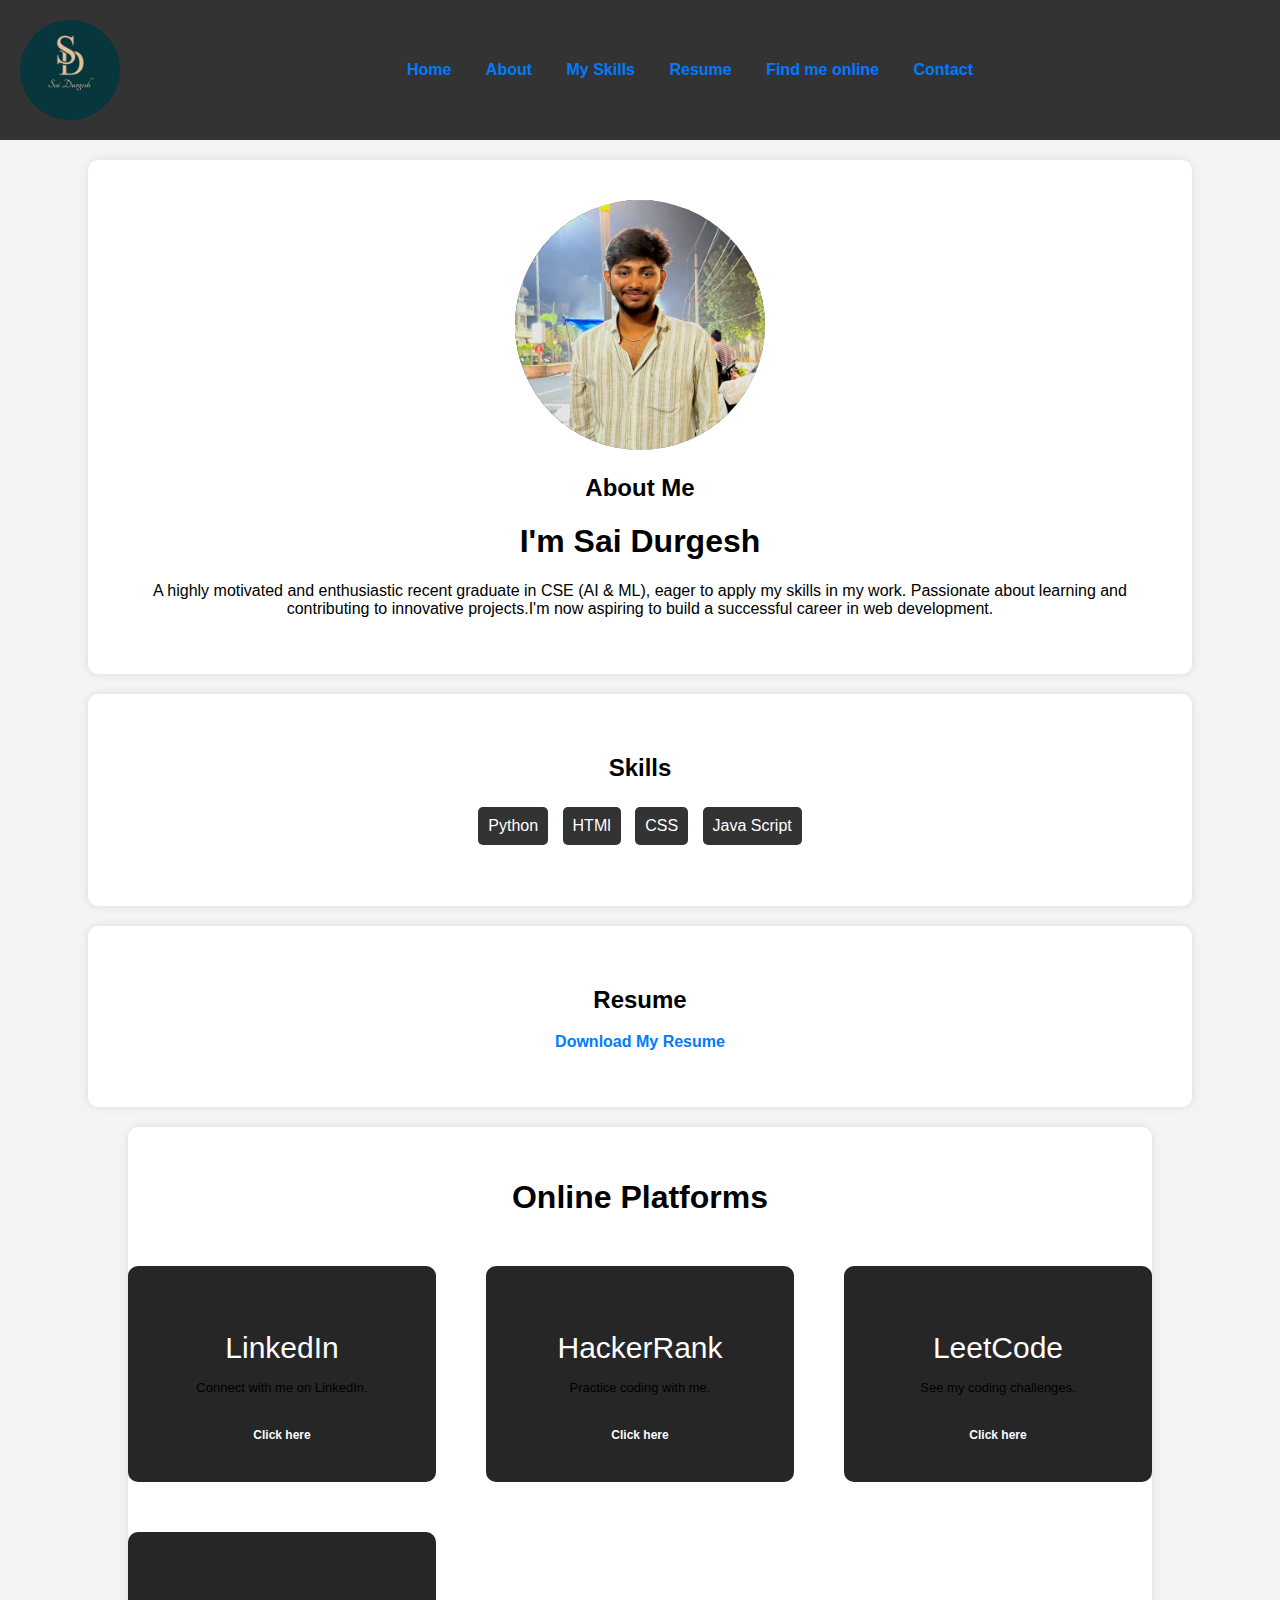
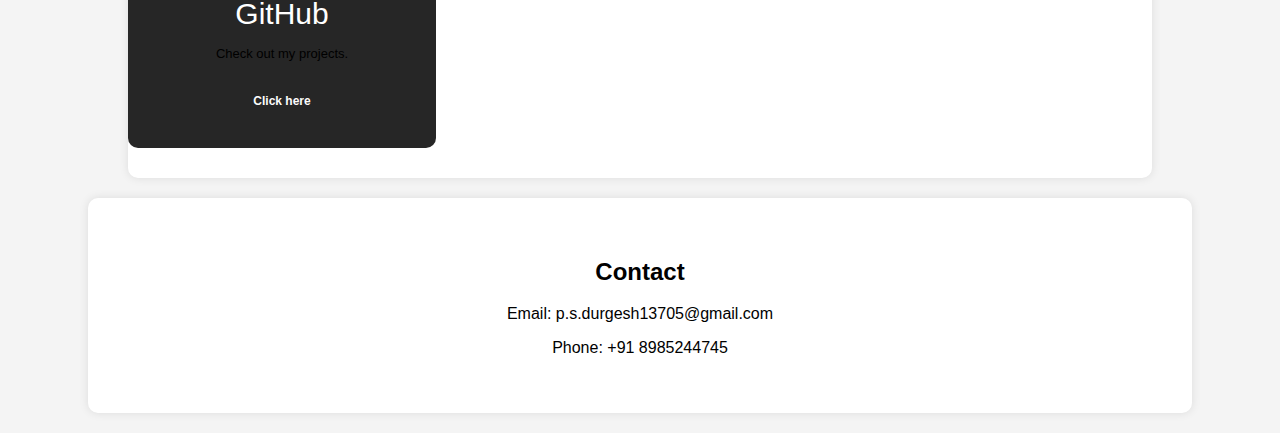
<file: index.html>
<!DOCTYPE html>
<html lang="en">
<head>
    <meta charset="UTF-8">
    <meta name="viewport" content="width=device-width, initial-scale=1.0">
    <title>Personal Portfolio</title>
    <link rel="stylesheet" href="second.css">
</head>
<body>

    <header>
        <nav>
            <img src="logo.jpg" class="logo" alt="Logo">
        <ul id="sidemenu">
            <li><a href="#header">Home</a></li>
            <li><a href="#about">About</a></li>
            <li><a href="#skills"> My Skills</a></li>
            <li><a href="#resume"> Resume</a></li>
            <li><a href="#links"> Find me online</a></li>
            <li><a href="#contact">Contact</a></li>
        </ul>
        <br>
        <br>
    </div>
</div>
</div>
</header>

    <section id="about">
        <img src="a.jpg" alt="Your Image">
        <h2>About Me</h2>
        <h1>I'm Sai Durgesh</h1>
        <p>A highly motivated and enthusiastic recent graduate in CSE (AI & ML), eager to apply my skills in my work. Passionate about learning and contributing to innovative projects.I'm now aspiring to build a successful career in web development.</p>
    </section>

    <section id="skills">
        <h2>Skills</h2>
        <ul>
            <li>Python</li>
            <li>HTMl</li>
            <li>CSS</li>
            <li>Java Script</li>
        </ul>
    </section>
    <section id="resume">
        <h2>Resume</h2>
        <p><a href="your-resume.pdf" download>Download My Resume</a></p>
    </section>
    <section id="links">
        <div class="container">
            <h1 class="sub-title">Online Platforms</h1>
            <div class="services-list">
                <div>
                    <i class="fab fa-linkedin"></i>
                    <h2>LinkedIn</h2>
                    <p>Connect with me on LinkedIn.</p>
                    <a href="https://www.linkedin.com/in/puvvada-naga-kota-satya-sai-durgesh-334372254?utm_source=share&utm_campaign=share_via&utm_content=profile&utm_medium=android_app" target="_blank">Click here</a>
                </div>
                <div>
                    <i class="fab fa-hackerrank"></i>
                    <h2>HackerRank</h2>
                    <p>Practice coding with me.</p>
                    <a href="https://www.hackerrank.com/profile/p_s_durgesh13705" target="_blank">Click here</a>
                </div>
                <div>
                    <i class="fas fa-code"></i>
                    <h2>LeetCode</h2>
                    <p>See my coding challenges.</p>
                    <a href="https://leetcode.com/u/Sai_Durgesh13/" target="_blank">Click here</a>
                </div>
                 <div>
                    <i class="fab fa-github"></i>
                    <h2>GitHub</h2>
                    <p>Check out my projects.</p>
                    <a href="https://github.com/durgesh1307" target="_blank">Click here</a>
                </div>



    </section>

    <section id="contact">
        <h2>Contact</h2>
        <p>Email: p.s.durgesh13705@gmail.com</p>
        <p>Phone: +91 8985244745</p>
       

    </section>


</body>
</html>
</file>
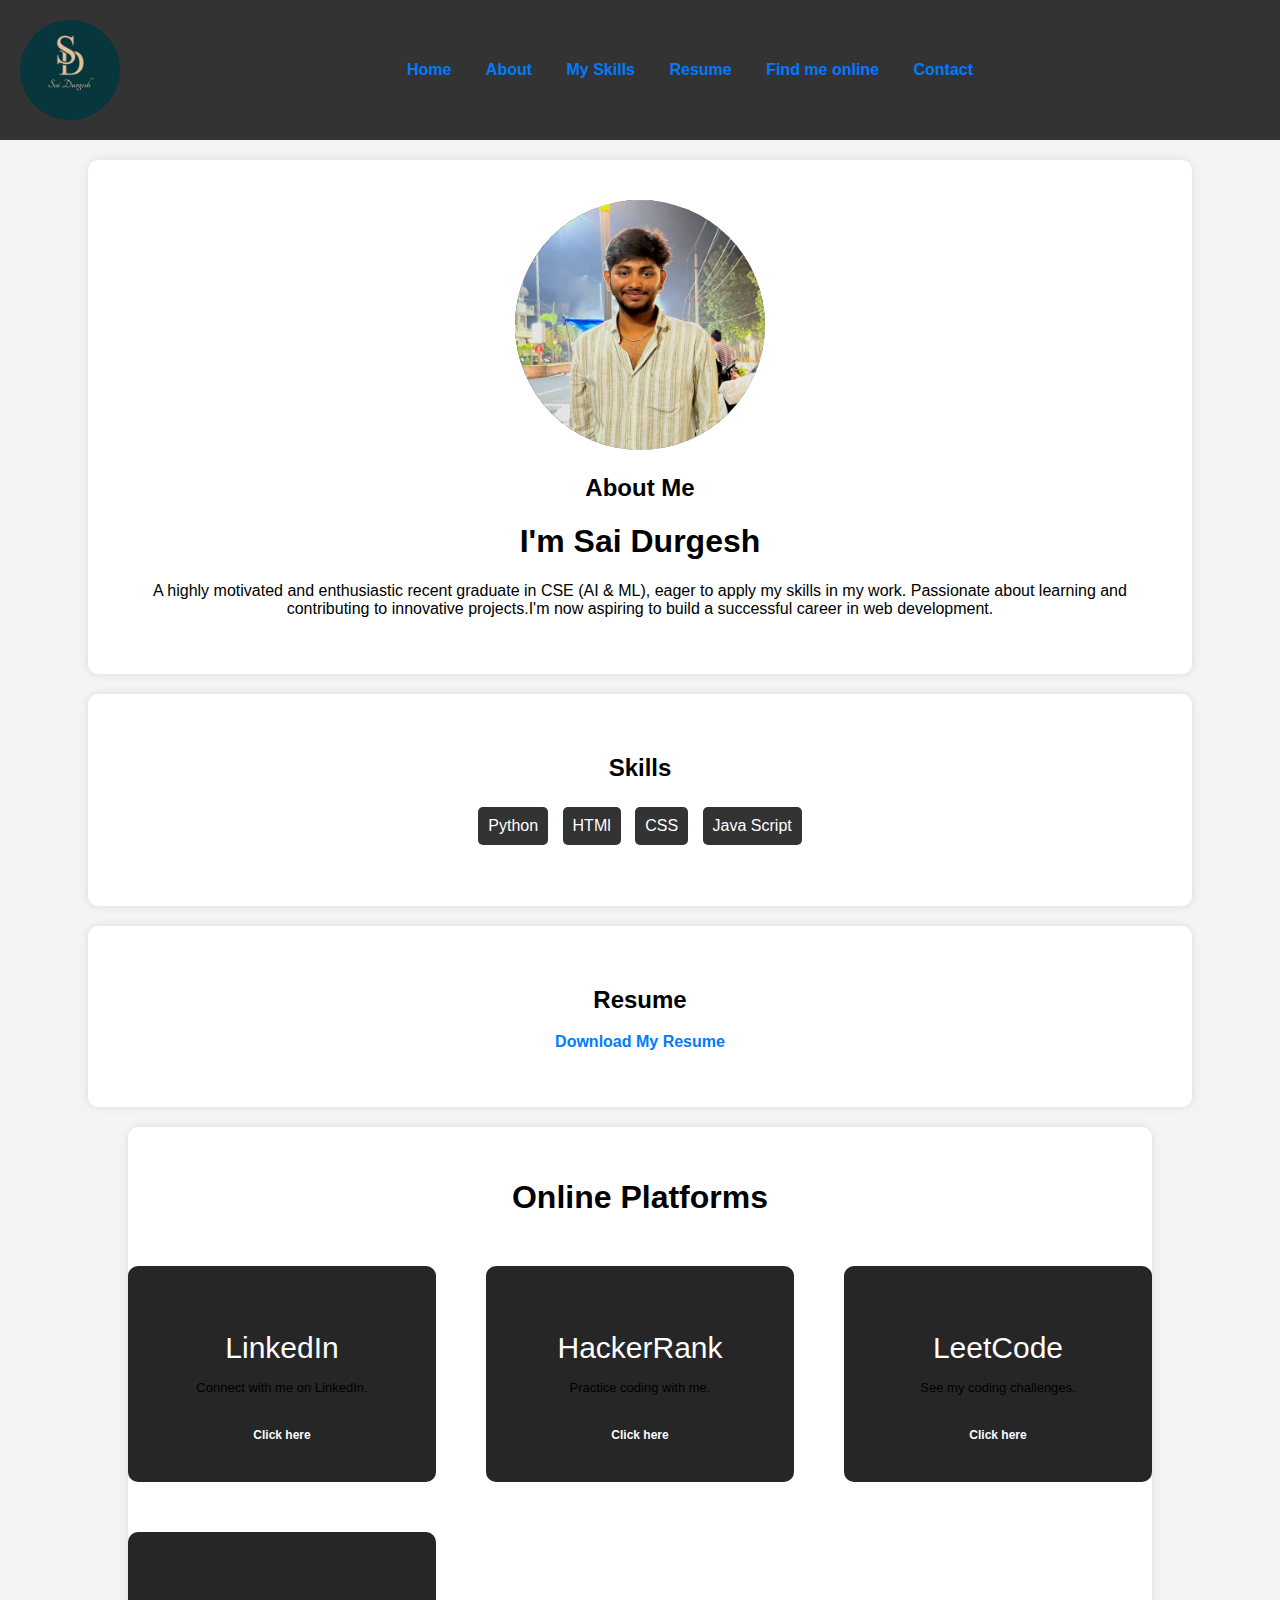
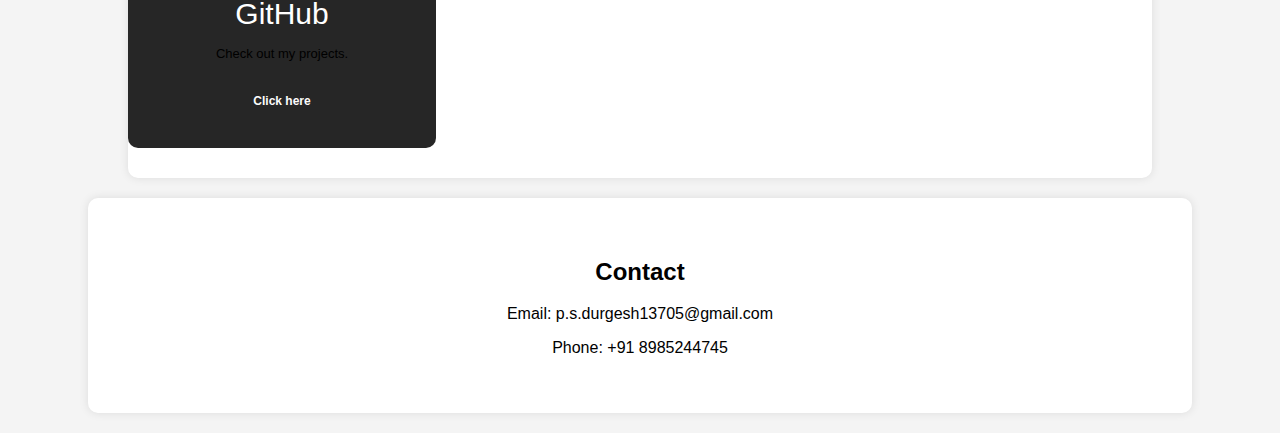
<file: first.html>
<!DOCTYPE html>
<html lang="en">
<head>
    <meta charset="UTF-8">
    <meta name="viewport" content="width=device-width, initial-scale=1.0">
    <title>Personal Portfolio</title>
    <link rel="stylesheet" href="second.css">
</head>
<body>

    <header>
        <nav>
            <img src="logo.jpg" class="logo" alt="Logo">
        <ul id="sidemenu">
            <li><a href="#header">Home</a></li>
            <li><a href="#about">About</a></li>
            <li><a href="#skills"> My Skills</a></li>
            <li><a href="#resume"> Resume</a></li>
            <li><a href="#links"> Find me online</a></li>
            <li><a href="#contact">Contact</a></li>
        </ul>
        <br>
        <br>
    </div>
</div>
</div>
</header>

    <section id="about">
        <img src="a.jpg" alt="Your Image">
        <h2>About Me</h2>
        <h1>I'm Sai Durgesh</h1>
        <p>A highly motivated and enthusiastic recent graduate in CSE (AI & ML), eager to apply my skills in my work. Passionate about learning and contributing to innovative projects.I'm now aspiring to build a successful career in web development.</p>
    </section>

    <section id="skills">
        <h2>Skills</h2>
        <ul>
            <li>Python</li>
            <li>HTMl</li>
            <li>CSS</li>
            <li>Java Script</li>
        </ul>
    </section>
    <section id="resume">
        <h2>Resume</h2>
        <p><a href="your-resume.pdf" download>Download My Resume</a></p>
    </section>
    <section id="links">
        <div class="container">
            <h1 class="sub-title">Online Platforms</h1>
            <div class="services-list">
                <div>
                    <i class="fab fa-linkedin"></i>
                    <h2>LinkedIn</h2>
                    <p>Connect with me on LinkedIn.</p>
                    <a href="https://www.linkedin.com/in/puvvada-naga-kota-satya-sai-durgesh-334372254?utm_source=share&utm_campaign=share_via&utm_content=profile&utm_medium=android_app" target="_blank">Click here</a>
                </div>
                <div>
                    <i class="fab fa-hackerrank"></i>
                    <h2>HackerRank</h2>
                    <p>Practice coding with me.</p>
                    <a href="https://www.hackerrank.com/profile/p_s_durgesh13705" target="_blank">Click here</a>
                </div>
                <div>
                    <i class="fas fa-code"></i>
                    <h2>LeetCode</h2>
                    <p>See my coding challenges.</p>
                    <a href="https://leetcode.com/u/Sai_Durgesh13/" target="_blank">Click here</a>
                </div>
                 <div>
                    <i class="fab fa-github"></i>
                    <h2>GitHub</h2>
                    <p>Check out my projects.</p>
                    <a href="https://github.com/durgesh1307" target="_blank">Click here</a>
                </div>



    </section>

    <section id="contact">
        <h2>Contact</h2>
        <p>Email: p.s.durgesh13705@gmail.com</p>
        <p>Phone: +91 8985244745</p>
       

    </section>


</body>
</html>
</file>
<file: second.css>
body {
    font-family: Arial, sans-serif;
    margin: 0;
    padding: 0;
    text-align: center;
    background-color: #f4f4f4;
}
header {
    background-color: #333;
    color: white;
    padding: 20px;
}
nav {
    display: flex;
    align-items: center;
    justify-content: space-between;
    flex-wrap: wrap;
}

.logo {
    width: 100px;
    height: 100px;
    border-radius: 50%;
    object-fit: cover;
}


section {
    padding: 40px;
    background: white;
    margin: 20px auto;
    width: 80%;
    border-radius: 10px;
    box-shadow: 0px 0px 10px rgba(0, 0, 0, 0.1);
}

img {
    width: 250px;
    border-radius: 50%;
}

ul {
    list-style: none;
    padding: 0;
}

ul li {
    background: #333;
    color: white;
    display: inline-block;
    padding: 10px;
    margin: 5px;
    border-radius: 5px;
}

a {
    text-decoration: none;
    color: #007BFF;
    font-weight: bold;
}
#links {
    padding: 30px 0;
}

.services-list {
    display: grid;
    grid-template-columns: repeat(auto-fit, minmax(250px, 1fr));
    grid-gap: 50px;
    margin-top: 50px;
}

.services-list div {
    background: #262626;
    padding: 40px;
    font-size: 13px;
    font-weight: 300;
    border-radius: 10px;
    transition: background 0.5s, transform 0.5s;
}
.services-list div i {
    font-size: 50px;
    margin-bottom: 30px;
    color: #14bbf8;
}

.services-list div h2 {
    font-size: 30px;
    font-weight: 500;
    margin-bottom: 15px;
    color: #fff;
}

.services-list div a {
    text-decoration: none;
    color: #fcfbfb;
    font-size: 12px;
    margin-top: 20px;
    display: inline-block;
}

.services-list div:hover {
    background: #098ff5;
    transform: translateY(-10px);
}
</file>
